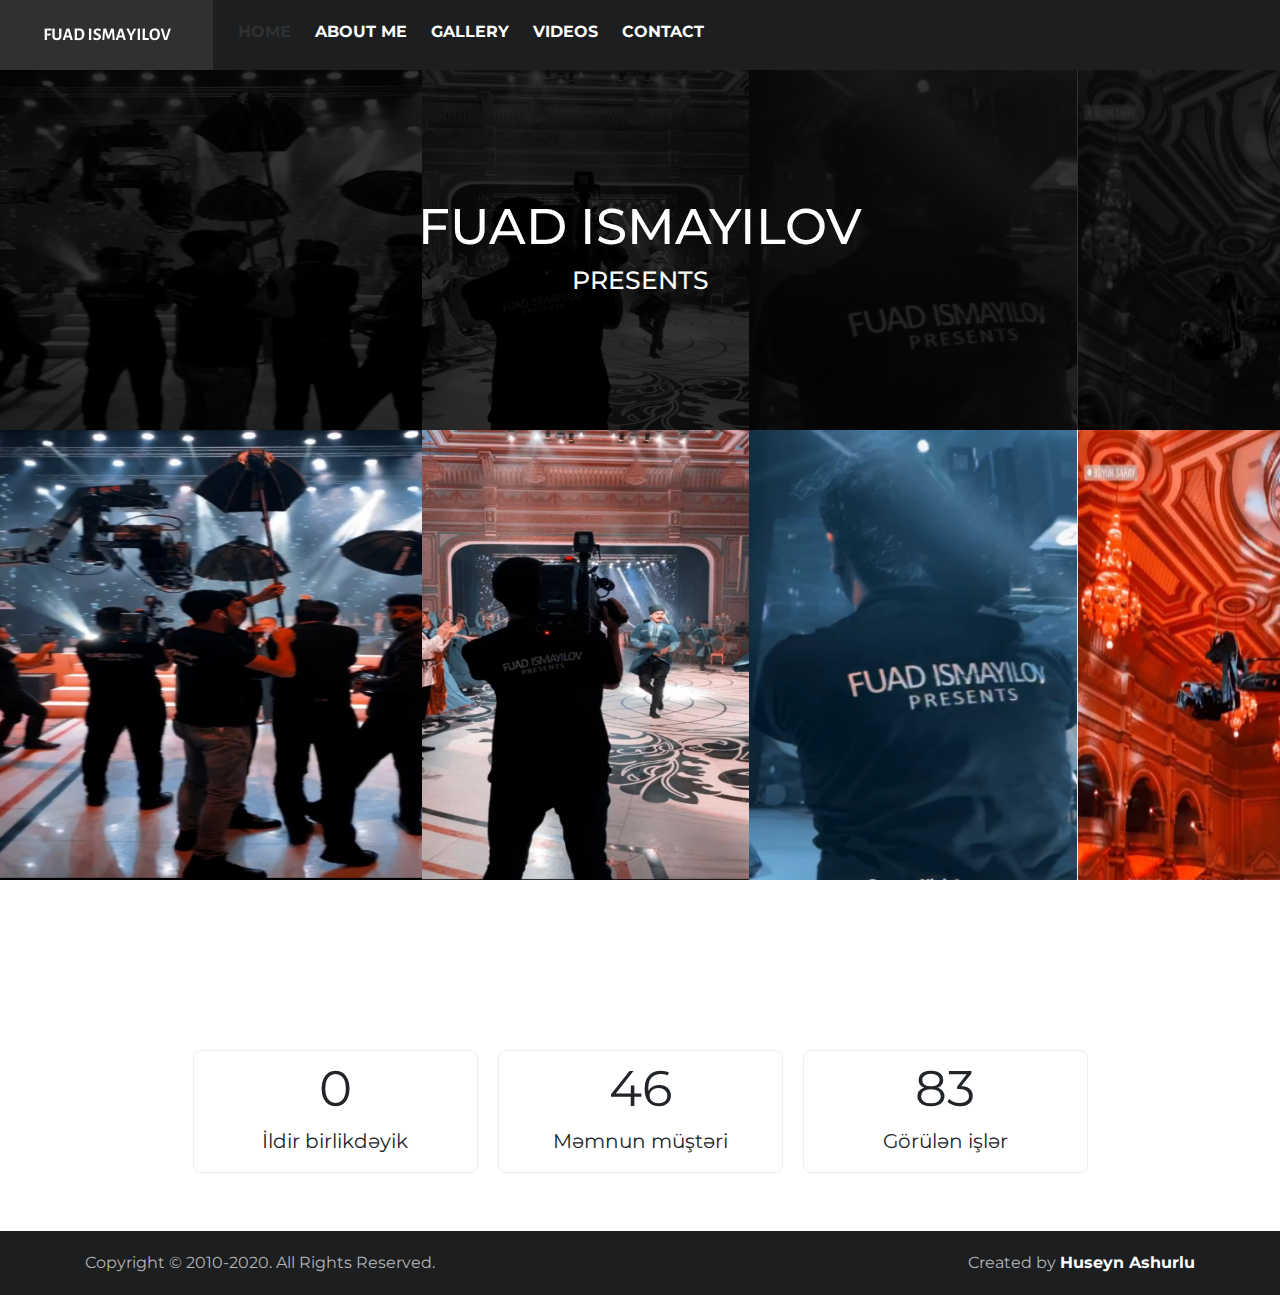
<file: Fuadİsmayilov/index.html>
<!DOCTYPE html>
<html lang="en">
<head>
    <meta charset="UTF-8">
    <meta name="viewport" content="width=device-width, initial-scale=1.0">
    <meta http-equiv="X-UA-Compatible" content="ie=edge">
    <link rel="shortcut icon" href="image/hnet.com-image (1).ico" type="image/x-icon">
    <title>Fuad İsmayılov</title>
    <link rel="stylesheet" href="css/bootstrap.css">
    <link rel="stylesheet" href="css/style.css">
    <link rel="stylesheet" href="https://use.fontawesome.com/releases/v5.5.0/css/all.css" integrity="sha384-B4dIYHKNBt8Bc12p+WXckhzcICo0wtJAoU8YZTY5qE0Id1GSseTk6S+L3BlXeVIU" crossorigin="anonymous">
    <link href="https://fonts.googleapis.com/css?family=Montserrat&amp;display=swap" rel="stylesheet">
</head>
<body>

    <!-- Header -->

    <header id="Header">
        <div class="container-fluid">
            <div class="row">
                <div class="col-lg-2 logo col-sm-2">
                    <a href="index.html"><img class="img-fluid" src="image/logo.png" alt=""></a>
                </div>
                <div class="col-lg-7 col-sm-8">
                    <a class="li" style="color: #2e3032;" href="index.html">HOME</a>
                    <a class="li" href="about.html">ABOUT ME</a class="li">
                    <a class="li" href="gallery.html">GALLERY</a>
                    <a class="li" href="videos.html">VIDEOS</a>
                    <a class="li" href="contact.html">CONTACT</a>
                </div>
                <div class="col-lg-3 col-sm-2 social">
                    <a href="https://az-az.facebook.com/fuadismayilov040"><i class="fab fa-facebook-square"></i></a>
                    <a href="https://www.instagram.com/fuadismayilov/?hl=tr"><i class="fab fa-instagram"></i></a>
                    <a href="https://www.youtube.com/user/fuadismayilov"><i class="fab fa-youtube"></i></a>
                </div>
            </div>
        </div>
    </header>

<!-- Media -->



    <!-- Media -->


    <section id="Media">
        <div class="container-fluid">
          <div class="row">
            <div class="col-5 pl-0">
              <a href="index.html"><img class="img-fluid" src="image/logo.png" alt=""></a>
            </div>
            <div class="col-7 pr-0 text-right">
              <i class="fas fa-bars" onclick="openNav()"></i>
            </div>
            <div id="mySidenav" class="sidenav">
              <a href="javascript:void(0)" class="closebtn" onclick="closeNav()">&times;</a>
              <a href="index.html">HOME</a>
              <a href="about.html">ABOUT ME</a>
              <a href="gallery.html">GALLERY</a>
              <a href="#">VIDEOS</a>
              <a href="contact.html">CONTACT</a>
            </div>
          </div>
        </div>
      </section>


    <!-- Presents -->

    <section id="Present">
        <div class="container-fluid p-0">
            <div class="present-img" style="height: 40vh;">
                <div class="pImg row">
                    <div class="col-lg-4 p-0">
                        <img style="filter:grayscale(1)" src="image/present1.PNG" alt="">
                    </div>
                    <div class="col-lg-3 p-0">
                        <img style="filter:grayscale(1)" src="image/present2.PNG" alt="">
                    </div>
                    <div class="col-lg-3 p-0    ">
                        <img style="filter:grayscale(1)" src="image/present3.PNG" alt="">
                    </div>
                    <div class="col-lg-2 p-0">
                        <img style="filter:grayscale(1)" src="image/present4.PNG" alt="">
                    </div>
                </div>
                <div class="overlay">
                    
                </div>
                <div class="overlay-text text-center">
                    <h2>FUAD ISMAYILOV</h2>
                <h5>PRESENTS</h5>
                </div>
            </div>
            <div class="present-img row" style="height: 50vh;">
                <div class="col-lg-4 p-0">
                    <img src="image/present1.PNG" alt="">
                </div>
                <div class="col-lg-3 p-0">
                    <img src="image/present2.PNG" alt="">
                </div>
                <div class="col-lg-3 p-0    ">
                    <img src="image/present3.PNG" alt="">
                </div>
                <div class="col-lg-2 p-0">
                    <img src="image/present4.PNG" alt="">
                </div>
            </div>
        </div>
    </section>


<div class="clear"></div>


    <!-- CounterUp -->

    <section id="Counter">
        <div class="container">
            <div class="row justify-content-center">
                <div class="col-lg-3 col-sm-3">
                    <div class="counter" data-count="10">0</div>
                    <p>İldir birlikdəyik</p>
                </div>
                <div class="col-lg-3 col-sm-3">
                    <div class="counter" data-count="500">0</div>
                    <p>Məmnun müştəri</p>
                </div>
                <div class="col-lg-3 col-sm-3">
                    <div class="counter" data-count="900">0</div>
                    <p>Görülən işlər</p>
                </div>
            </div>
        </div>
    </section>



    <!-- Footer -->

    <footer id="Footer">
        <div class="container">
            <div class="row">
                <div class="col-lg-6 col-sm-7">
                    <p>Copyright © 2010-2020. All Rights Reserved.</p>
                </div>
                <div class="col-lg-6 col-sm-5 text-right">
                    <p>Created by <a href="https://www.instagram.com/huseynashurlu/?hl=ru">Huseyn Ashurlu</a></p>
                </div>
            </div>
        </div>
    </footer>


    
</body>
<script src="js/jquery-3.4.1.js"></script>
<script src="js/app.js"></script>
</html>
</file>
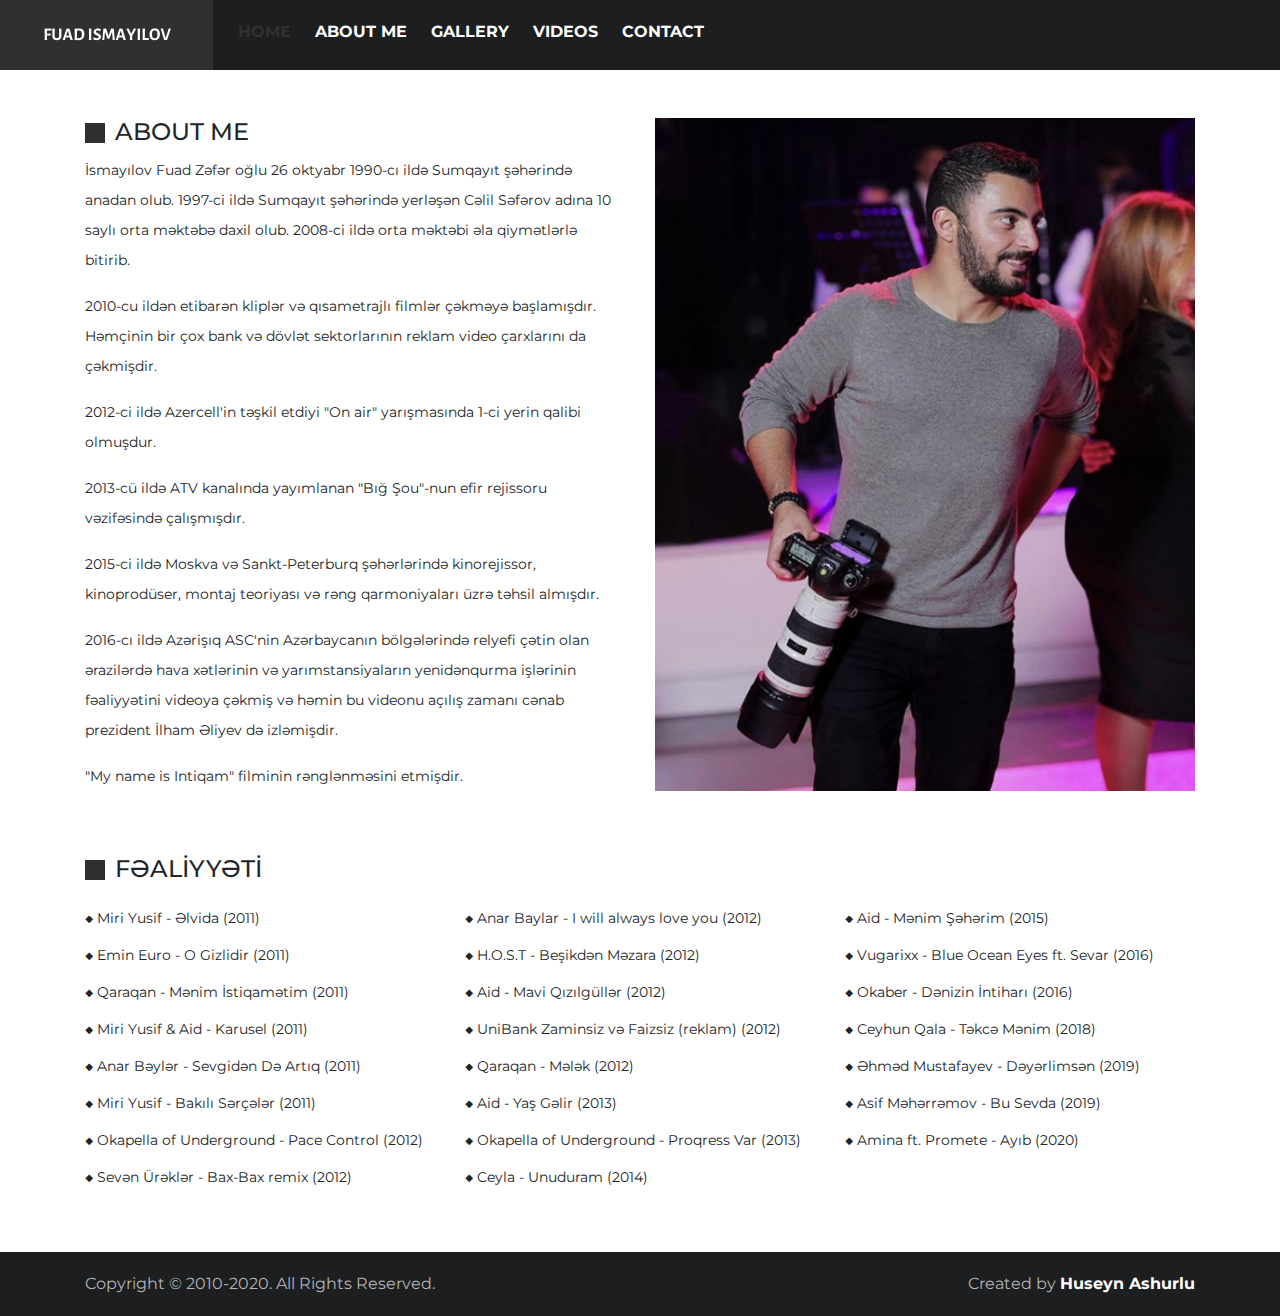
<file: Fuadİsmayilov/about.html>
<!DOCTYPE html>
<html lang="en">
<head>
    <meta charset="UTF-8">
    <meta name="viewport" content="width=device-width, initial-scale=1.0">
    <meta http-equiv="X-UA-Compatible" content="ie=edge">
    <link rel="shortcut icon" href="image/hnet.com-image (1).ico" type="image/x-icon">
    <title>Fuad İsmayılov</title>
    <link rel="stylesheet" href="css/bootstrap.css">
    <link rel="stylesheet" href="css/style.css">
    <link rel="stylesheet" href="https://use.fontawesome.com/releases/v5.5.0/css/all.css" integrity="sha384-B4dIYHKNBt8Bc12p+WXckhzcICo0wtJAoU8YZTY5qE0Id1GSseTk6S+L3BlXeVIU" crossorigin="anonymous">
    <link href="https://fonts.googleapis.com/css?family=Montserrat&amp;display=swap" rel="stylesheet">
</head>
<body>

     <!-- Header -->

     <header id="Header">
        <div class="container-fluid">
            <div class="row">
                <div class="col-lg-2 logo col-sm-2">
                    <a href="index.html"><img class="img-fluid" src="image/logo.png" alt=""></a>
                </div>
                <div class="col-lg-7 col-sm-8">
                    <a class="li" style="color: #2e3032;" href="index.html">HOME</a>
                    <a class="li" href="about.html">ABOUT ME</a class="li">
                    <a class="li" href="gallery.html">GALLERY</a>
                    <a class="li" href="videos.html">VIDEOS</a>
                    <a class="li" href="contact.html">CONTACT</a>
                </div>
                <div class="col-lg-3 col-sm-2 social">
                    <a href="https://az-az.facebook.com/fuadismayilov040"><i class="fab fa-facebook-square"></i></a>
                    <a href="https://www.instagram.com/fuadismayilov/?hl=tr"><i class="fab fa-instagram"></i></a>
                    <a href="https://www.youtube.com/user/fuadismayilov"><i class="fab fa-youtube"></i></a>
                </div>
            </div>
        </div>
    </header>

<!-- Media -->



    <!-- Media -->


    <section id="Media">
        <div class="container-fluid">
          <div class="row">
            <div class="col-5 pl-0">
              <a href="index.html"><img class="img-fluid" src="image/logo.png" alt=""></a>
            </div>
            <div class="col-7 pr-0 text-right">
              <i class="fas fa-bars" onclick="openNav()"></i>
            </div>
            <div id="mySidenav" class="sidenav">
              <a href="javascript:void(0)" class="closebtn" onclick="closeNav()">&times;</a>
              <a href="index.html">HOME</a>
              <a href="about.html">ABOUT ME</a>
              <a href="gallery.html">GALLERY</a>
              <a href="#">VIDEOS</a>
              <a href="contact.html">CONTACT</a>
            </div>
          </div>
        </div>
      </section>


    <!-- About -->

    <section id="About">
        <div class="container">
            <div class="row">
                <div class="col-lg-6" style="line-height: 30px;">
                    <h4 class="abtH4">ABOUT ME</h4>
                    <p>İsmayılov Fuad Zəfər oğlu 26 oktyabr 1990-cı ildə Sumqayıt şəhərində anadan olub. 1997-ci ildə Sumqayıt şəhərində yerləşən Cəlil Səfərov adına 10 saylı orta məktəbə daxil olub. 2008-ci ildə orta məktəbi əla qiymətlərlə bitirib.</p>
                    <p>2010-cu ildən etibarən kliplər və qısametrajlı filmlər çəkməyə başlamışdır. Həmçinin bir çox bank və dövlət sektorlarının reklam video çarxlarını da çəkmişdir.</p>
                    <p>2012-ci ildə Azercell'in təşkil etdiyi "On air" yarışmasında 1-ci yerin qalibi olmuşdur.</p>
                    <p>2013-cü ildə ATV kanalında yayımlanan "Bığ Şou"-nun efir rejissoru vəzifəsində çalışmışdır.</p>
                    <p>2015-ci ildə Moskva və Sankt-Peterburq şəhərlərində kinorejissor, kinoprodüser, montaj teoriyası və rəng qarmoniyaları üzrə təhsil almışdır.</p>
                    <p>2016-cı ildə Azərişıq ASC'nin Azərbaycanın bölgələrində relyefi çətin olan ərazilərdə hava xətlərinin və yarımstansiyaların yenidənqurma işlərinin fəaliyyətini videoya çəkmiş və həmin bu videonu açılış zamanı cənab prezident İlham Əliyev də izləmişdir.</p>
                    <p>"My name is Intiqam" filminin rənglənməsini etmişdir.</p>
                </div>
                <div class="col-lg-6 text-center">
                    <img class="img-fluid" src="image/abtimg4.png" alt="">
                </div>
            </div>
            <h4 class="abtH4 mt-5 mb-4">FƏALİYYƏTİ</h4>
            <div class="fealiyyet row">
                <div class="col-lg-4 col-sm-4">
                    <p>◆ Miri Yusif - Əlvida (2011)</p>
                    <p>◆ Emin Euro - O Gizlidir (2011)</p>
                    <p>◆ Qaraqan - Mənim İstiqamətim (2011)</p>
                    <p>◆ Miri Yusif & Aid - Karusel (2011)</p>
                    <p>◆ Anar Bəylər - Sevgidən Də Artıq (2011)</p>
                    <p>◆ Miri Yusif - Bakılı Sərçələr (2011)</p>
                    <p>◆ Okapella of Underground - Pace Control (2012)</p>
                    <p>◆ Sevən Ürəklər - Bax-Bax remix (2012)</p>
                </div>
                <div class="col-lg-4 col-sm-4">
                    <p>◆ Anar Baylar - I will always love you (2012)</p>
                    <p>◆ H.O.S.T - Beşikdən Məzara (2012)</p>
                    <p>◆ Aid - Mavi Qızılgüllər (2012)</p>
                    <p>◆ UniBank Zaminsiz və Faizsiz (reklam) (2012)</p>
                    <p>◆ Qaraqan - Mələk (2012)</p>
                    <p>◆ Aid - Yaş Gəlir (2013)</p>
                    <p>◆ Okapella of Underground - Proqress Var (2013)</p>
                    <p>◆ Ceyla - Unuduram (2014)</p>
                </div>
                <div class="col-lg-4 col-sm-4">
                    <p>◆ Aid - Mənim Şəhərim (2015)</p>
                    <p>◆ Vugarixx - Blue Ocean Eyes ft. Sevar (2016)</p>
                    <p>◆ Okaber - Dənizin İntiharı (2016)</p>
                    <p>◆ Ceyhun Qala - Təkcə Mənim (2018)</p>
                    <p>◆ Əhməd Mustafayev - Dəyərlimsən (2019)</p>
                    <p>◆ Asif Məhərrəmov - Bu Sevda (2019)</p>
                    <p>◆ Amina ft. Promete - Ayıb (2020)</p>
                </div>
            </div>
        </div>
    </section>





   <!-- Footer -->

   <footer id="Footer">
    <div class="container">
        <div class="row">
            <div class="col-lg-6 col-sm-7">
                <p>Copyright © 2010-2020. All Rights Reserved.</p>
            </div>
            <div class="col-lg-6 col-sm-5 text-right">
                <p>Created by <a href="https://www.instagram.com/huseynashurlu/?hl=ru">Huseyn Ashurlu</a></p>
            </div>
        </div>
    </div>
</footer>



    
</body>
<script src="js/jquery-3.4.1.js"></script>
<script src="js/app.js"></script>
</html>
</file>
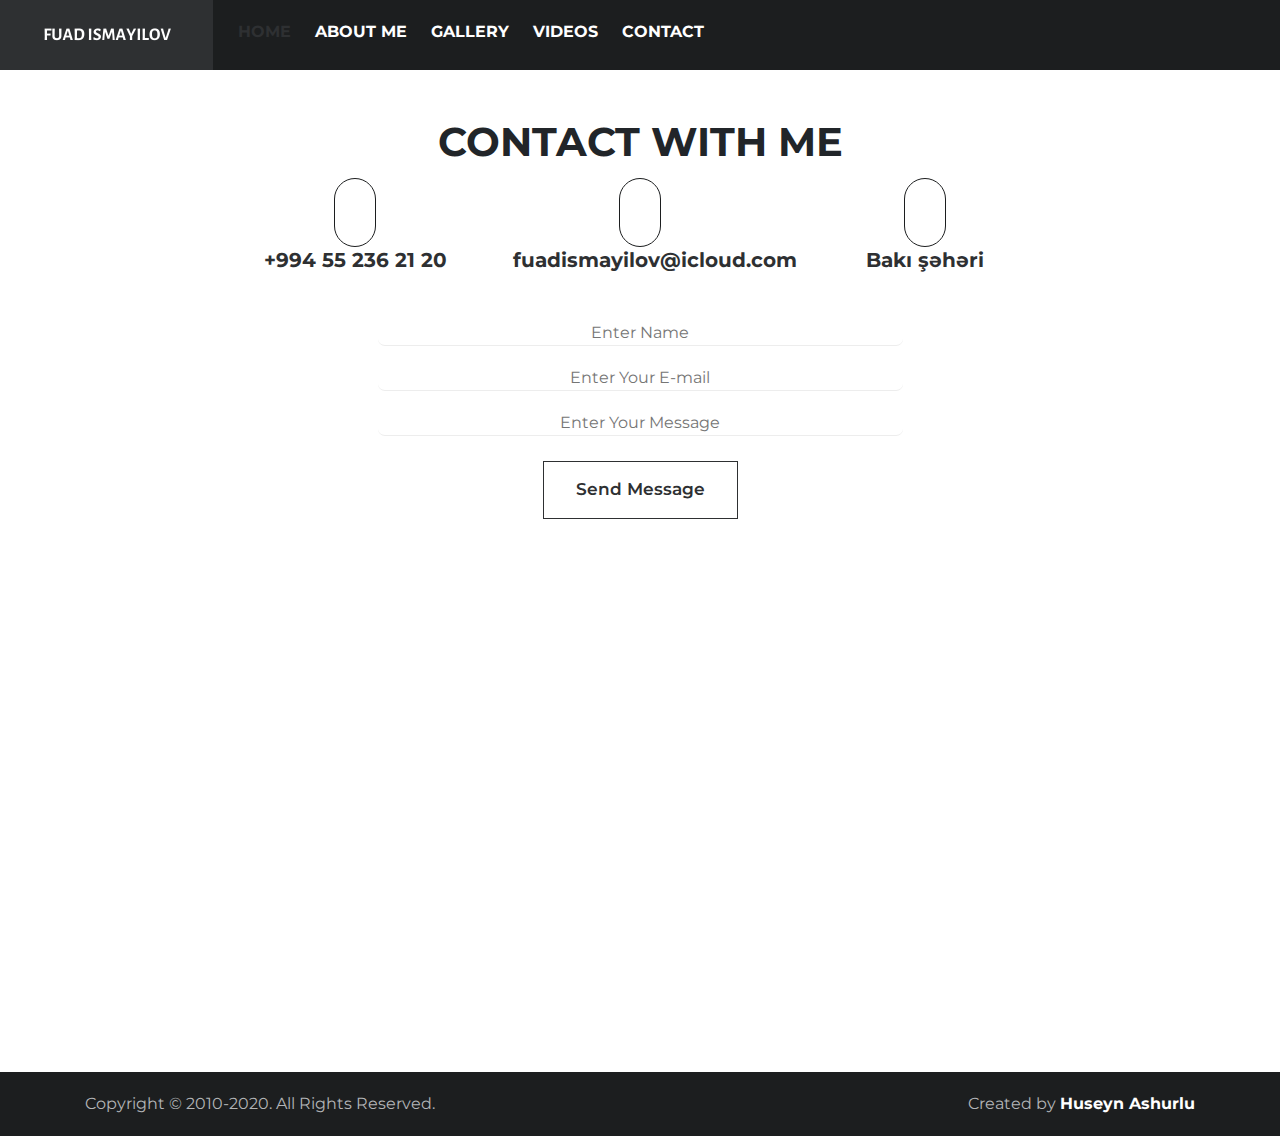
<file: Fuadİsmayilov/contact.html>
<!DOCTYPE html>
<html lang="en">
<head>
    <meta charset="UTF-8">
    <meta name="viewport" content="width=device-width, initial-scale=1.0">
    <meta http-equiv="X-UA-Compatible" content="ie=edge">
    <link rel="shortcut icon" href="image/hnet.com-image (1).ico" type="image/x-icon">
    <title>Fuad İsmayılov</title>
    <link rel="stylesheet" href="css/bootstrap.css">
    <link rel="stylesheet" href="css/style.css">
    <link rel="stylesheet" href="https://use.fontawesome.com/releases/v5.5.0/css/all.css" integrity="sha384-B4dIYHKNBt8Bc12p+WXckhzcICo0wtJAoU8YZTY5qE0Id1GSseTk6S+L3BlXeVIU" crossorigin="anonymous">
    <link href="https://fonts.googleapis.com/css?family=Montserrat&amp;display=swap" rel="stylesheet">
</head>
<body>

   <!-- Header -->

   <header id="Header">
    <div class="container-fluid">
        <div class="row">
            <div class="col-lg-2 logo col-sm-2">
                <a href="index.html"><img class="img-fluid" src="image/logo.png" alt=""></a>
            </div>
            <div class="col-lg-7 col-sm-8">
                <a class="li" style="color: #2e3032;" href="index.html">HOME</a>
                <a class="li" href="about.html">ABOUT ME</a class="li">
                <a class="li" href="gallery.html">GALLERY</a>
                <a class="li" href="videos.html">VIDEOS</a>
                <a class="li" href="contact.html">CONTACT</a>
            </div>
            <div class="col-lg-3 col-sm-2 social">
                <a href="https://az-az.facebook.com/fuadismayilov040"><i class="fab fa-facebook-square"></i></a>
                <a href="https://www.instagram.com/fuadismayilov/?hl=tr"><i class="fab fa-instagram"></i></a>
                <a href="https://www.youtube.com/user/fuadismayilov"><i class="fab fa-youtube"></i></a>
            </div>
        </div>
    </div>
</header>

<!-- Media -->



<!-- Media -->


<section id="Media">
    <div class="container-fluid">
      <div class="row">
        <div class="col-5 pl-0">
          <a href="index.html"><img class="img-fluid" src="image/logo.png" alt=""></a>
        </div>
        <div class="col-7 pr-0 text-right">
          <i class="fas fa-bars" onclick="openNav()"></i>
        </div>
        <div id="mySidenav" class="sidenav">
          <a href="javascript:void(0)" class="closebtn" onclick="closeNav()">&times;</a>
          <a href="index.html">HOME</a>
          <a href="about.html">ABOUT ME</a>
          <a href="gallery.html">GALLERY</a>
          <a href="#">VIDEOS</a>
          <a href="contact.html">CONTACT</a>
        </div>
      </div>
    </div>
  </section>


    <!-- Contact -->




    <section id="Contact">
        <div class="container">
          <h2>CONTACT WITH ME</h2>
          <div class="row mt-4 justify-content-center">
            <div class="col-lg-3 col-sm-4 text-center">
              <i class="fas fa-mobile-alt"></i>
              <p>+994 55 236 21 20</p>
            </div>
            <div class="col-lg-3 col-sm-4 text-center">
              <i class="far fa-envelope"></i>
              <p><a href="fuadismayilov@icloud.com">fuadismayilov@icloud.com</a></p>
            </div>
            <div class="col-lg-3 col-sm-4 text-center">
              <i class="fas fa-map-marker-alt"></i>
              <p>Bakı şəhəri</p>
            </div>
          </div>
          <div class="msgBox col-lg-6">
            <form action="#">
              <input type="text" placeholder="Enter Name">
            <input type="email" placeholder="Enter Your E-mail">
            <input type="text" placeholder="Enter Your Message">
            <button class="cBtn" type="submit">Send Message</button>
            </form>
          </div>
        </div>
      </section>
      
      
          
          
          <div class="map">
            <iframe src="https://www.google.com/maps/embed?pb=!1m18!1m12!1m3!1d97236.4346574921!2d49.784919924008534!3d40.39470211189125!2m3!1f0!2f0!3f0!3m2!1i1024!2i768!4f13.1!3m3!1m2!1s0x40307d6bd6211cf9%3A0x343f6b5e7ae56c6b!2sBak%C3%BC%2C%20Azerbaycan!5e0!3m2!1str!2s!4v1579087020838!5m2!1str!2s" width="100%" height="450" frameborder="0" style="border:0;" allowfullscreen=""></iframe>
          </div>
    


    <!-- Footer -->

    <footer id="Footer">
      <div class="container">
          <div class="row">
              <div class="col-lg-6 col-sm-7">
                  <p>Copyright © 2010-2020. All Rights Reserved.</p>
              </div>
              <div class="col-lg-6 col-sm-5 text-right">
                  <p>Created by <a href="https://www.instagram.com/huseynashurlu/?hl=ru">Huseyn Ashurlu</a></p>
              </div>
          </div>
      </div>
  </footer>



    
</body>
<script src="js/jquery-3.4.1.js"></script>
<script src="js/app.js"></script>
</html>
</file>
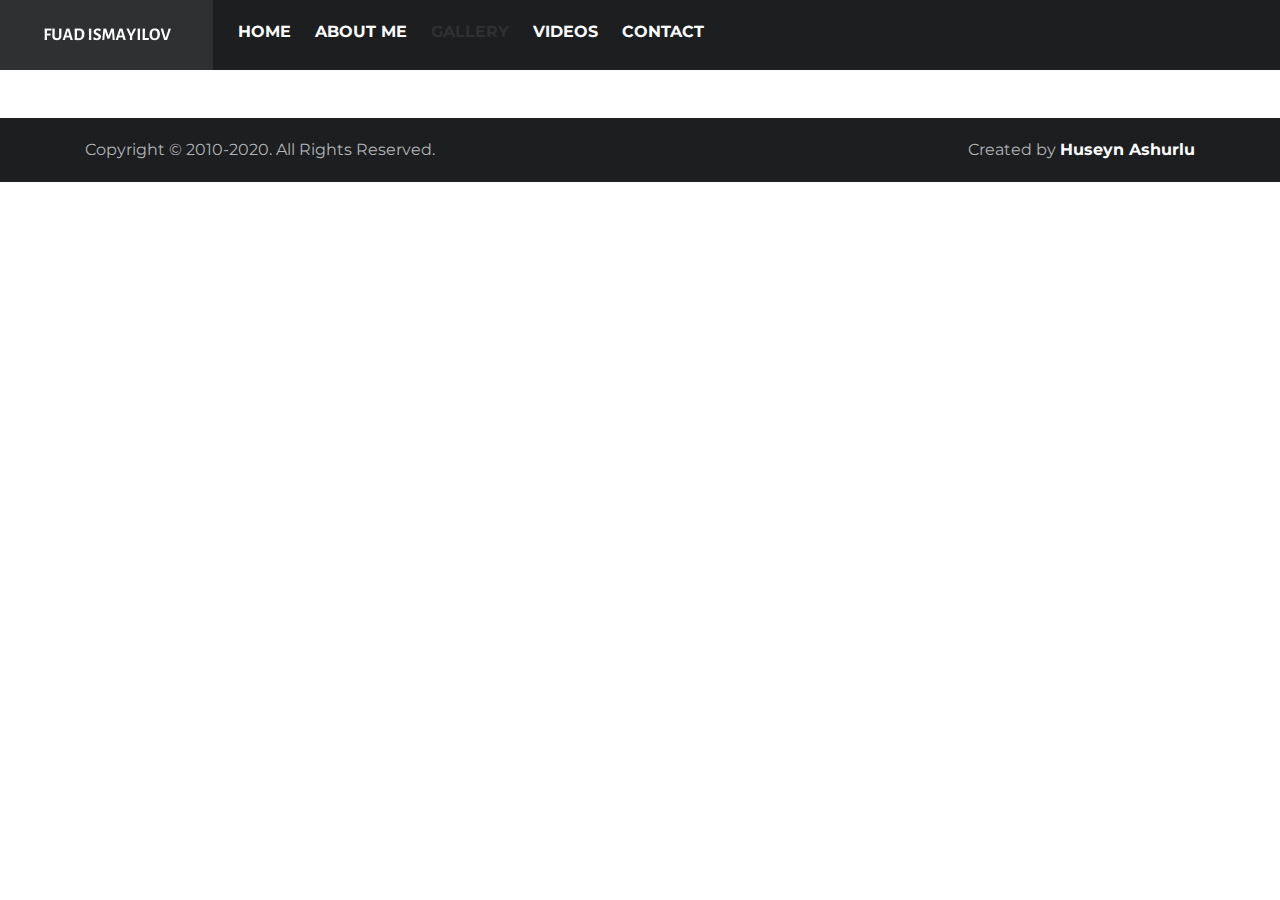
<file: Fuadİsmayilov/gallery.html>
<!DOCTYPE html>
<html lang="en">
<head>
    <meta charset="UTF-8">
    <meta name="viewport" content="width=device-width, initial-scale=1.0">
    <meta http-equiv="X-UA-Compatible" content="ie=edge">
    <link rel="shortcut icon" href="image/hnet.com-image (1).ico" type="image/x-icon">
    <title>Fuad İsmayılov</title>
    <link rel="stylesheet" href="css/bootstrap.css">
    <link rel="stylesheet" href="css/style.css">
    <link rel="stylesheet" href="https://use.fontawesome.com/releases/v5.5.0/css/all.css" integrity="sha384-B4dIYHKNBt8Bc12p+WXckhzcICo0wtJAoU8YZTY5qE0Id1GSseTk6S+L3BlXeVIU" crossorigin="anonymous">
    <link href="https://fonts.googleapis.com/css?family=Montserrat&amp;display=swap" rel="stylesheet">
</head>
<body>

    <!-- Header -->

    <header id="Header">
        <div class="container-fluid">
            <div class="row">
                <div class="col-lg-2 logo">
                    <img class="img-fluid" src="image/logo.png" alt="">
                </div>
                <div class="col-lg-7">
                    <a class="li" href="index.html">HOME</a>
                    <a class="li" href="about.html">ABOUT ME</a class="li">
                    <a class="li" style="color: #2e3032;" href="gallery.html">GALLERY</a>
                    <a class="li" href="videos.html">VIDEOS</a>
                    <a class="li" href="contact.html">CONTACT</a>
                </div>
                <div class="col-lg-3 social">
                    <a href="https://az-az.facebook.com/fuadismayilov040"><i class="fab fa-facebook-square"></i></a>
                    <a href="https://www.instagram.com/fuadismayilov/?hl=tr"><i class="fab fa-instagram"></i></a>
                    <a href="https://www.youtube.com/user/fuadismayilov"><i class="fab fa-youtube"></i></a>
                </div>
            </div>
        </div>
    </header>



    <section id="Media">
      <div class="container-fluid">
        <div class="row">
          <div class="col-6 p-0">
            <img class="img-fluid" src="image/logo.png" alt="">
          </div>
          <div class="col-6 p-0 text-right">
            <i class="fas fa-bars" onclick="openNav()"></i>
          </div>
          <div id="mySidenav" class="sidenav">
            <a href="javascript:void(0)" class="closebtn" onclick="closeNav()">&times;</a>
            <a href="index.html">HOME</a>
            <a href="about.html">ABOUT ME</a>
            <a href="gallery.html">GALLERY</a>
            <a href="#">VIDEOS</a>
            <a href="contact.html">CONTACT</a>
          </div>
        </div>
      </div>
    </section>


    <div id="Gallery"></div>


    


    <!-- Footer -->

    <footer id="Footer">
        <div class="container">
            <div class="row">
                <div class="col-lg-6">
                    <p>Copyright © 2010-2020. All Rights Reserved.</p>
                </div>
                <div class="col-lg-6 text-right">
                    <p>Created by <a href="https://www.instagram.com/huseynashurlu/?hl=ru">Huseyn Ashurlu</a></p>
                </div>
            </div>
        </div>
    </footer>


    
</body>
<script src="js/jquery-3.4.1.js"></script>
<script src="js/app.js"></script>
</html>
</file>
<file: Fuadİsmayilov/css/style.css>
* {
  margin: 0;
  padding: 0;
  -webkit-box-sizing: border-box;
          box-sizing: border-box;
  font-family: 'Montserrat', sans-serif;
}

* input:focus {
  outline: none !important;
}

#Header {
  background: #1C1E1F;
}

#Header .logo {
  background: #2E3032;
  padding: 15px 0;
  text-align: center;
}

#Header .col-lg-7 {
  padding-top: 20px;
}

#Header .col-lg-7 .li {
  text-decoration: none;
  color: #fff;
  margin: 0 10px;
  position: relative;
  font-weight: 700;
}

#Header .col-lg-7 .li:hover::after {
  width: 100%;
}

#Header .col-lg-7 .li::after {
  content: '';
  position: absolute;
  bottom: -3px;
  left: 0;
  width: 0%;
  height: 1px;
  background: #fff;
  -webkit-transition: .3s ease-in-out;
  transition: .3s ease-in-out;
}

#Header .social {
  padding-top: 20px;
  text-align: right;
}

#Header .social i {
  margin: 0 7px;
  color: #fff;
  font-size: 17px;
}

.clear {
  clear: both;
}

#Present {
  overflow-x: hidden;
}

#Present .present-text {
  color: #fff;
}

#Present .present-img {
  position: relative;
}

#Present .present-img .overlay {
  position: absolute;
  width: 100%;
  height: 100%;
  top: 0;
  left: 0;
  background: #000;
  opacity: .8;
  text-align: center;
}

#Present .present-img .overlay-text {
  position: absolute;
  top: 50%;
  left: 50%;
  -webkit-transform: translate(-50%, -50%);
          transform: translate(-50%, -50%);
  color: #fff;
}

#Present .present-img .overlay-text h2 {
  font-size: 50px;
}

#Present .present-img .overlay-text h5 {
  font-size: 25px;
}

#Present .present-img img {
  width: 101%;
  height: 50vh;
}

#Counter {
  margin-top: 10rem;
}

#Counter .col-lg-3 {
  text-align: center;
  border: 1px solid #ededed;
  border-radius: 8px;
  text-align: center;
  font-size: 50px;
  margin: 10px;
  vertical-align: middle;
  -webkit-transition: .2s ease-in-out;
  transition: .2s ease-in-out;
}

#Counter .col-lg-3:hover {
  background: #ededed;
}

#Counter .col-lg-3 p {
  font-size: 20px;
}

#About {
  margin: 3rem 0;
}

#About .abtH4 {
  position: relative;
  padding-left: 30px;
  vertical-align: -webkit-baseline-middle;
}

#About .abtH4::before {
  content: '';
  position: absolute;
  width: 20px;
  height: 20px;
  background: #2E3032;
  left: 0;
  top: 5px;
}

#About img {
  -webkit-transition: .2s ease-in-out;
  transition: .2s ease-in-out;
}

#About img:hover {
  -webkit-filter: grayscale(1);
          filter: grayscale(1);
}

#About p {
  font-size: 14px;
}

#Contact {
  margin: 3rem 0;
  text-align: center;
}

#Contact h2 {
  font-size: 40px;
  font-weight: 700;
}

#Contact i {
  color: #2E3032;
  border: 1px solid #1C1E1F;
  padding: 15px 20px;
  font-size: 30px;
  border-radius: 50px;
}

#Contact a {
  color: #2E3032;
  text-decoration: none;
}

#Contact p {
  font-size: 20px;
  font-weight: 700;
  padding-top: 10px;
  color: #2E3032;
}

#Contact .msgBox {
  margin: auto;
}

#Contact .msgBox form {
  margin-top: 20px;
}

#Contact .msgBox input {
  width: 100%;
  border: none;
  border-bottom: 1px solid #ededed;
  border-radius: 7px;
  margin: 10px 0;
  text-align: center;
}

#Contact .msgBox .cBtn {
  position: relative;
  background: transparent;
  border: 1px solid #2E3032;
  color: #2E3032;
  font-weight: 600;
  font-size: 17px;
  margin-top: 15px;
  padding: 15px 32px;
  z-index: 10;
  -webkit-transition: .3s ease-in-out;
  transition: .3s ease-in-out;
}

#Contact .msgBox .cBtn:hover {
  color: #fff;
}

#Contact .msgBox .cBtn:hover::before {
  width: 50%;
}

#Contact .msgBox .cBtn:hover::after {
  width: 50%;
}

#Contact .msgBox .cBtn::before {
  content: '';
  position: absolute;
  -webkit-transition: .3s ease-in-out;
  transition: .3s ease-in-out;
  top: 0;
  left: 0;
  height: 100%;
  width: 0%;
  z-index: -10;
  background: #2E3032;
}

#Contact .msgBox .cBtn::after {
  content: '';
  position: absolute;
  top: 0;
  z-index: -10;
  right: 0;
  height: 100%;
  width: 0%;
  background: #2E3032;
  -webkit-transition: .3s ease-in-out;
  transition: .3s ease-in-out;
}

#Footer {
  margin-top: 3rem;
  background: #1C1E1F;
  -webkit-box-pack: justify;
      -ms-flex-pack: justify;
          justify-content: space-between;
  padding: 20px 0;
}

#Footer p {
  margin: 0;
  color: #b3b5b7;
}

#Footer a {
  color: #fff;
  font-weight: bold;
}

#Media {
  display: none;
}

@media (max-width: 576px) {
  .container {
    max-width: 540px;
  }
  #Header {
    display: none;
  }
  #About {
    margin: 5rem 0 2rem 0;
  }
  #Footer {
    margin-top: 0;
  }
  #Contact {
    margin: 5rem 0;
  }
  #Contact h2 {
    font-size: 30px;
  }
  #Media {
    position: fixed;
    width: 100%;
    top: 0;
    z-index: 999;
    display: block;
    background: #1C1E1F;
  }
  #Media .col-7 {
    padding: 10px 0;
  }
  #Media .col-5 {
    text-align: center;
    background: #2E3032;
    padding: 10px 0;
  }
  #Media i {
    color: #fff;
    vertical-align: -webkit-baseline-middle;
    padding-right: 10px;
    cursor: pointer;
    font-size: 17px;
  }
  #Media .sidenav {
    height: 100%;
    width: 0;
    position: fixed;
    z-index: 1;
    top: 0;
    right: 0;
    background-color: #111;
    overflow-x: hidden;
    -webkit-transition: 0.5s;
    transition: 0.5s;
    padding-top: 60px;
  }
  #Media .sidenav a {
    padding: 8px 8px 8px 32px;
    text-decoration: none;
    font-size: 20px;
    color: #818181;
    display: block;
    -webkit-transition: 0.3s;
    transition: 0.3s;
  }
  #Media .sidenav a:hover {
    color: #fff;
  }
  #Media .sidenav .closebtn {
    position: absolute;
    top: 0;
    right: 10px;
    font-size: 36px;
  }
  #Footer .col-lg-6 {
    text-align: center !important;
  }
  #Footer .col-lg-6 p {
    font-size: 12px;
  }
}

@media (min-width: 576px) and (max-width: 768px) {
  #Header .logo {
    padding: 15px 8px;
  }
  #Header .social {
    padding-left: 0;
    padding-right: 0;
  }
  #Counter {
    margin-top: 3rem;
  }
  #Footer {
    margin-top: 0;
  }
}
/*# sourceMappingURL=style.css.map */
</file>
